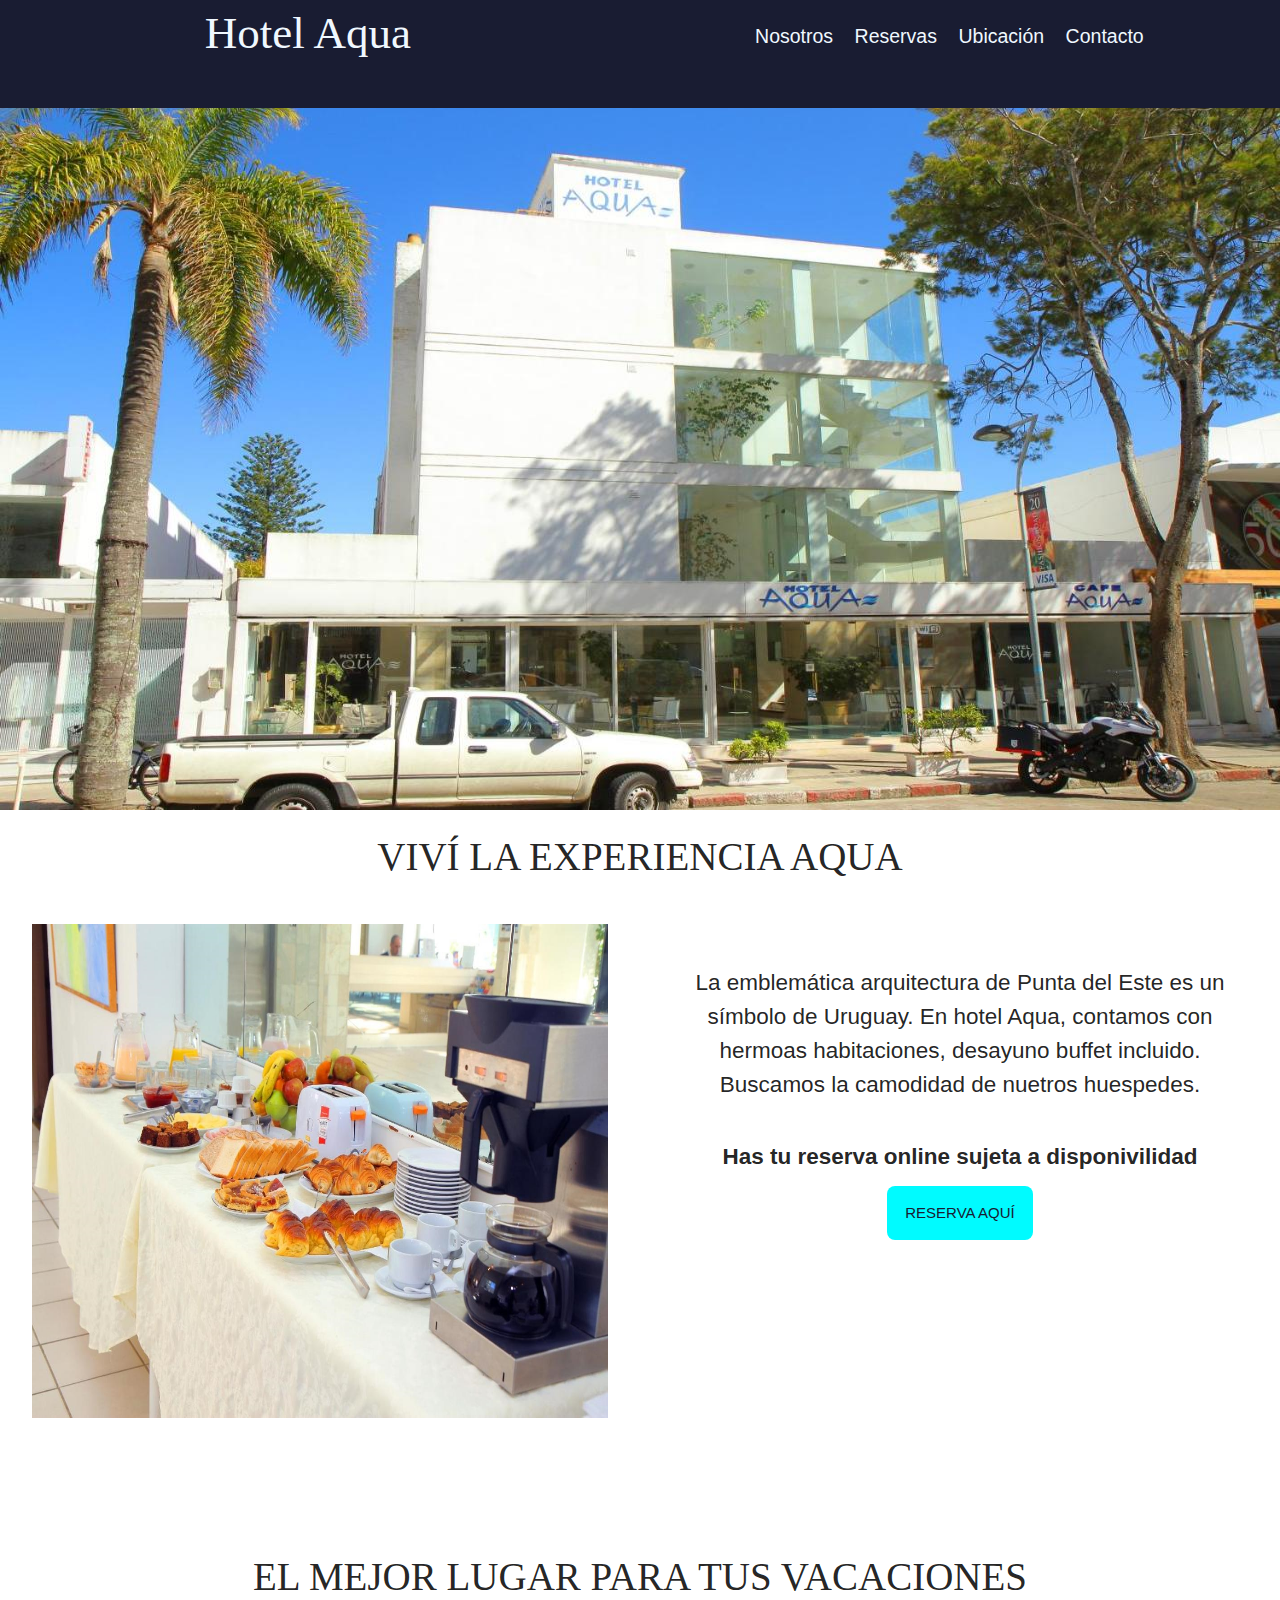
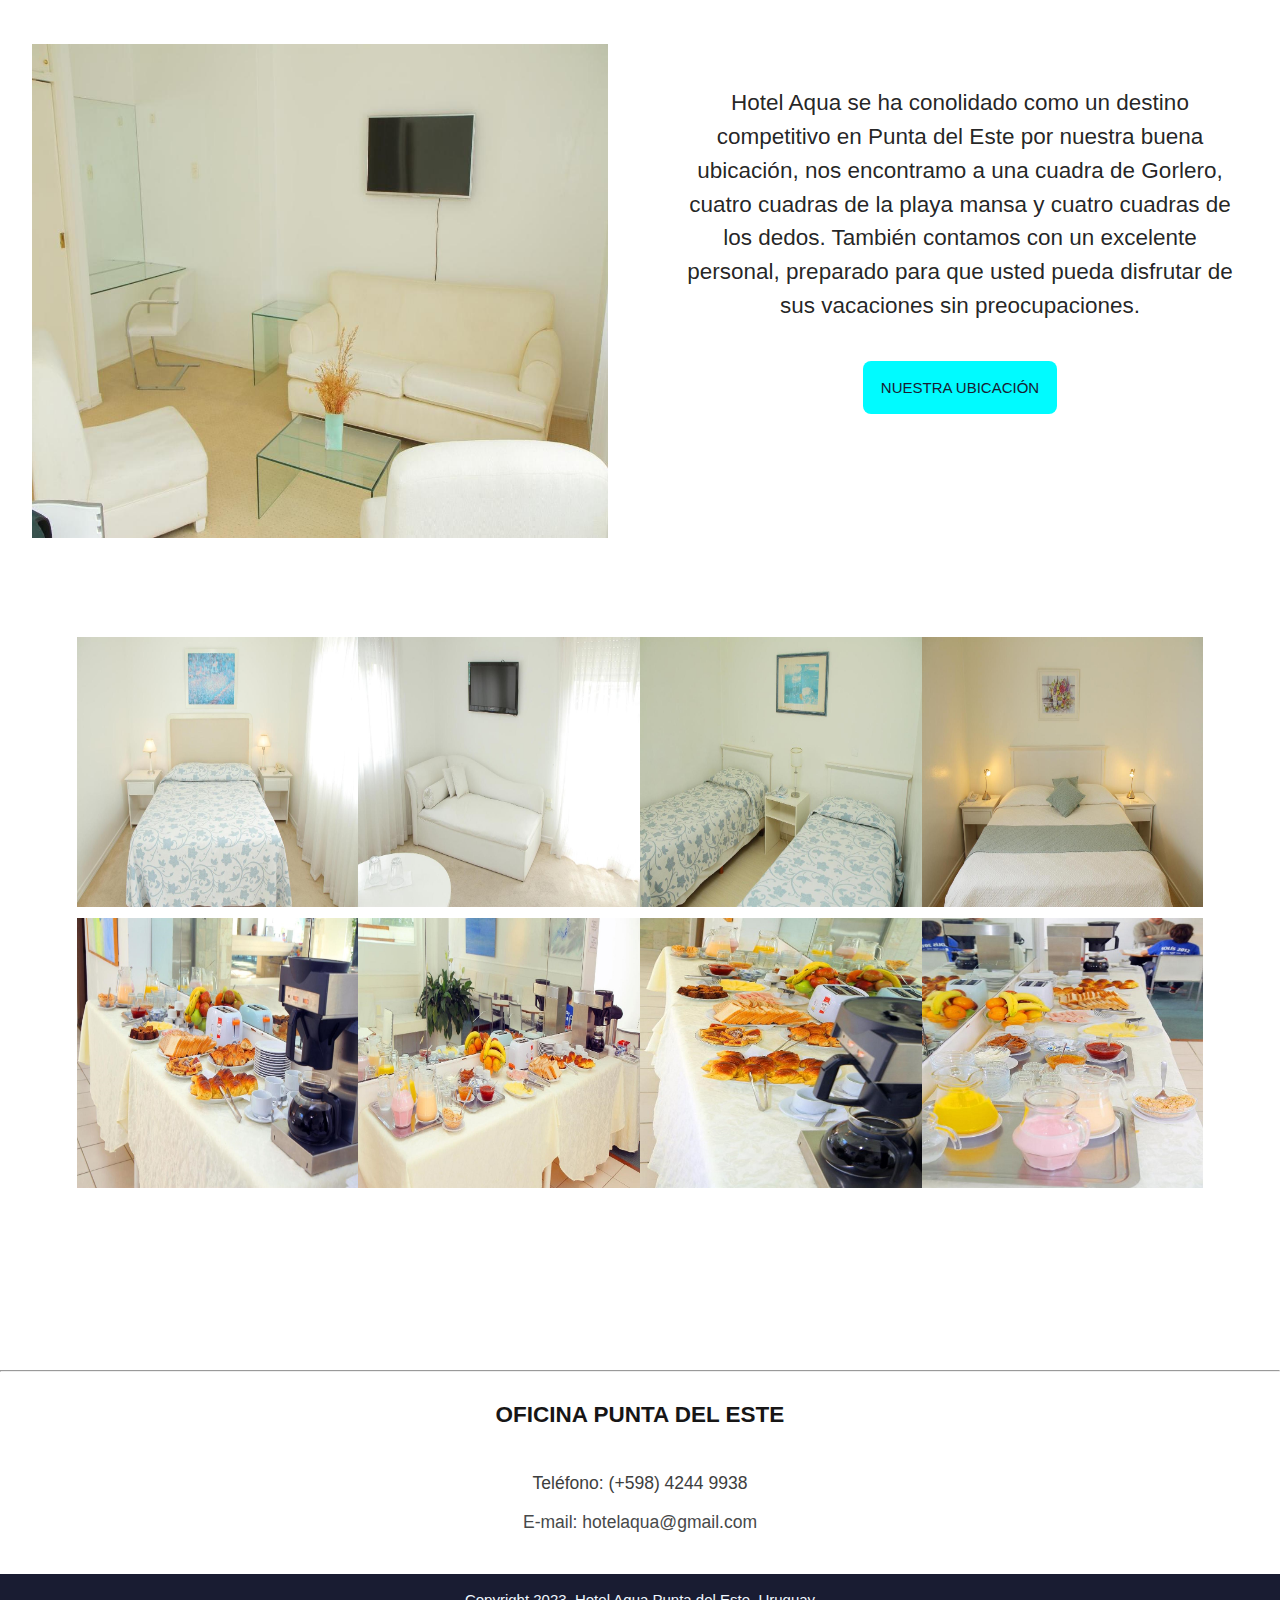
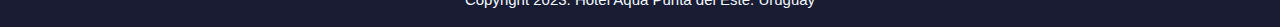
<file: index.html>
<!DOCTYPE html>
<html lang="en">
<head>
    <meta charset="UTF-8">
    <meta http-equiv="X-UA-Compatible" content="IE=edge">
    <meta name="viewport" content="width=device-width, initial-scale=1.0">
    <link rel="icon" href="img/logo.jpg">
    <link rel="stylesheet" href="styles.css">
    <link rel="stylesheet" href="https://cdnjs.cloudflare.com/ajax/libs/materialize/1.0.0/css/materialize.min.css">
    <title>Aqua Punta del Este - Hotel</title>
</head>
<body>

    <div class="resolution">
        <div class="desktop">
            <div class="presentacion">
                <div class="head">
                    <p class="titulo">Hotel Aqua</p>
                    <a class="botones" href="#nosotros">Nosotros</a>
                    <a class="botones" href="#">Reservas</a>
                    <a class="botones" href="#ubicacion">Ubicación</a>
                    <a class="botones" href="#contacto">Contacto</a>
                </div>
                <div class="imagenPresentacion">
                    <img class="imgPre" src="img/hotelDos.jpg" alt="">
                </div>
            </div>
            <section id="nosotros">
                <div class="menu">
                    <p class="menuTitulo">VIVÍ LA EXPERIENCIA AQUA</p>
                    <div class="areaDeLosMenus">
                        <div class="menuAreaUno">
                            <img src="img/desayuno.jpg" alt="" class="imagen">
                        </div>
                        <div class="menuAreaDos">
                            <p class="text">La emblemática arquitectura de Punta del Este es un símbolo de Uruguay. En hotel Aqua, contamos con hermoas habitaciones, desayuno buffet incluido. Buscamos la camodidad de nuetros huespedes.</p>
                            <p class="textDos">Has tu reserva online sujeta a disponivilidad</p>
                            <button class="boton"><a href="#" class="textBoton">RESERVA AQUÍ</a></button>
                        </div>
                    </div>
                </div>
            </section>
            <section id="ubicacion">
                <div class="menu">
                    <p class="menuTitulo">EL MEJOR LUGAR PARA TUS VACACIONES</p>
                    <div class="areaDeLosMenus">
                        <div class="menuAreaUno">
                            <img src="img/dormitorio.jpg" alt="" class="imagen">
                        </div>
                        <div class="menuAreaDos">
                            <p class="text">Hotel Aqua se ha conolidado como un destino competitivo en Punta del Este por nuestra buena ubicación, nos encontramo a una cuadra de Gorlero, cuatro cuadras de la playa mansa y cuatro cuadras de los dedos. También contamos con un excelente personal, preparado para que usted pueda disfrutar de sus vacaciones sin preocupaciones.</p>
                            <button class="boton"><a href="https://www.google.com/maps/place/Hotel+Aqua/@-34.9595637,-54.9426802,20z/data=!4m8!3m7!1s0x9575056dbb1192ed:0x89f82d4003c05889!5m2!4m1!1i2!8m2!3d-34.959509!4d-54.942616" class="textBoton">NUESTRA UBICACIÓN</a></button>
            
                        </div>
                    </div>
                </div>
            </section>
            <div class="contenedorImagenes">
                <div class="containerImgCol">
                    <img class="imgContainer" src="img/dormitorioDos.jpg" alt="">
                    <img class="imgContainer" src="img/dormitorioTres.jpg" alt="">
                    <img class="imgContainer" src="img/dormitorioCuatro.jpg" alt="">
                    <img class="imgContainer" src="img/dormitorioCinco.jpg" alt="">
                </div>
                <div class="containerImgCol">
                    <img class="imgContainer" src="img/desayuno.jpg" alt="">
                    <img class="imgContainer" src="img/desayunaDos.jpg" alt="">
                    <img class="imgContainer" src="img/desayunoTres.jpg" alt="">
                    <img class="imgContainer" src="img/desayunaCuatro.jpg" alt="">
                </div>
            </div>
        
            <hr class="linea"/>
            <section id="contacto">
                <div class="final">
                    <p class="tituloFinal">OFICINA PUNTA DEL ESTE</p>
                    <p class="textFinal">Teléfono: (+598) 4244 9938</p>
                    <p class="textFinalDos">E-mail: hotelaqua@gmail.com</p>
                </div>
            </section>
        
            <div class="copy">
                <p class="textCopy">Copyright 2023. Hotel Aqua Punta del Este. Uruguay</p>
            </div>
        </div>

        <div class="tablet">
            <div class="presentacion">
                <div class="head">
                    <p class="titulo">Hotel Aqua</p>
                    <a class="botones" href="#nosotros">Nosotros</a>
                    <a class="botones" href="reservas.html">Reservas</a>
                    <a class="botones" href="#ubicacion">Ubicación</a>
                    <a class="botones" href="#contacto">Contacto</a>
                </div>
                <div class="imagenPresentacion">
                    <img class="imgPre" src="img/hotelDos.jpg" alt="">
                </div>
            </div>
            <section id="nosotros">
                <div class="menu">
                    <p class="menuTitulo">VIVÍ LA EXPERIENCIA AQUA</p>
                    <div class="areaDeLosMenus">
                        <div class="menuAreaUno">
                            <img src="img/desayuno.jpg" alt="" class="imagen">
                        </div>
                        <div class="menuAreaDos">
                            <p class="text">La emblemática arquitectura de Punta del Este es un símbolo de Uruguay. En hotel Aqua, contamos con hermoas habitaciones, desayuno buffet incluido. Buscamos la camodidad de nuetros huespedes.</p>
                            <p class="textDos">Has tu reserva online sujeta a disponivilidad</p>
                            <button class="boton"><a href="reservas.html" class="textBoton">RESERVA AQUÍ</a></button>
                        </div>
                    </div>
                </div>
            </section>
            <section id="ubicacion">
                <div class="menu">
                    <p class="menuTitulo">EL MEJOR LUGAR PARA TUS VACACIONES</p>
                    <div class="areaDeLosMenus">
                        <div class="menuAreaUno">
                            <img src="img/dormitorio.jpg" alt="" class="imagen">
                        </div>
                        <div class="menuAreaDos">
                            <p class="text">Hotel Aqua se ha conolidado como un destino competitivo en Punta del Este por nuestra buena ubicación, nos encontramo a una cuadra de Gorlero, cuatro cuadras de la playa mansa y cuatro cuadras de los dedos. También contamos con un excelente personal, preparado para que usted pueda disfrutar de sus vacaciones sin preocupaciones.</p>
                            <button class="boton"><a href="https://www.google.com/maps/place/Hotel+Aqua/@-34.9595637,-54.9426802,20z/data=!4m8!3m7!1s0x9575056dbb1192ed:0x89f82d4003c05889!5m2!4m1!1i2!8m2!3d-34.959509!4d-54.942616" class="textBoton">NUESTRA UBICACIÓN</a></button>
            
                        </div>
                    </div>
                </div>
            </section>
            <div class="contenedorImagenes">
                <div class="containerImgCol">
                    <img class="imgContainer" src="img/dormitorioDos.jpg" alt="">
                    <img class="imgContainer" src="img/dormitorioTres.jpg" alt="">
                    <img class="imgContainer" src="img/dormitorioCuatro.jpg" alt="">
                    <img class="imgContainer" src="img/dormitorioCinco.jpg" alt="">
                </div>
                <div class="containerImgCol">
                    <img class="imgContainer" src="img/desayuno.jpg" alt="">
                    <img class="imgContainer" src="img/desayunaDos.jpg" alt="">
                    <img class="imgContainer" src="img/desayunoTres.jpg" alt="">
                    <img class="imgContainer" src="img/desayunaCuatro.jpg" alt="">
                </div>
            </div>
        
            <hr class="linea"/>
            <section id="contacto">
                <div class="final">
                    <p class="tituloFinal">OFICINA PUNTA DEL ESTE</p>
                    <p class="textFinal">Teléfono: (+598) 4244 9938</p>
                    <p class="textFinalDos">E-mail: hotelaqua@gmail.com</p>
                </div>
            </section>
        
            <div class="copy">
                <p class="textCopy">Copyright 2023. Hotel Aqua Punta del Este. Uruguay</p>
            </div>
        </div>

        <div class="movil">
            <div class="presentacion">
                <div class="head">
                    <p class="titulo">Hotel Aqua</p>
                    <a class="botones" href="#nosotros">Nosotros</a>
                    <a class="botones" href="reservas.html">Reservas</a>
                    <a class="botones" href="#ubicacion">Ubicación</a>
                    <a class="botones" href="#contacto">Contacto</a>
                </div>
                <div class="imagenPresentacion">
                    <img class="imgPre" src="img/hotelDos.jpg" alt="">
                </div>
            </div>
            <section id="nosotros">
                <div class="menu">
                    <p class="menuTitulo">VIVÍ LA EXPERIENCIA AQUA</p>
                    <div class="areaDeLosMenus">
                        <div class="menuAreaUno">
                            <img src="img/desayuno.jpg" alt="" class="imagen">
                        </div>
                        <div class="menuAreaDos">
                            <p class="text">La emblemática arquitectura de Punta del Este es un símbolo de Uruguay. En hotel Aqua, contamos con hermoas habitaciones, desayuno buffet incluido. Buscamos la camodidad de nuetros huespedes.</p>
                            <p class="textDos">Has tu reserva online sujeta a disponivilidad</p>
                            <button class="boton"><a href="reservas.html" class="textBoton">RESERVA AQUÍ</a></button>
                        </div>
                    </div>
                </div>
            </section>
            <section id="ubicacion">
                <div class="menu">
                    <p class="menuTitulo">EL MEJOR LUGAR PARA TUS VACACIONES</p>
                    <div class="areaDeLosMenus">
                        <div class="menuAreaUno">
                            <img src="img/dormitorio.jpg" alt="" class="imagen">
                        </div>
                        <div class="menuAreaDos">
                            <p class="text">Hotel Aqua se ha conolidado como un destino competitivo en Punta del Este por nuestra buena ubicación, nos encontramo a una cuadra de Gorlero, cuatro cuadras de la playa mansa y cuatro cuadras de los dedos. También contamos con un excelente personal, preparado para que usted pueda disfrutar de sus vacaciones sin preocupaciones.</p>
                            <button class="boton"><a href="https://www.google.com/maps/place/Hotel+Aqua/@-34.9595637,-54.9426802,20z/data=!4m8!3m7!1s0x9575056dbb1192ed:0x89f82d4003c05889!5m2!4m1!1i2!8m2!3d-34.959509!4d-54.942616" class="textBoton">NUESTRA UBICACIÓN</a></button>
            
                        </div>
                    </div>
                </div>
            </section>
            <div class="contenedorImagenes">
                <div class="containerImgCol">
                    <img class="imgContainer" src="img/dormitorioDos.jpg" alt="">
                    <img class="imgContainer" src="img/dormitorioTres.jpg" alt="">
                    <img class="imgContainer" src="img/dormitorioCuatro.jpg" alt="">
                    <img class="imgContainer" src="img/dormitorioCinco.jpg" alt="">
                </div>
                <div class="containerImgCol">
                    <img class="imgContainer" src="img/desayuno.jpg" alt="">
                    <img class="imgContainer" src="img/desayunaDos.jpg" alt="">
                    <img class="imgContainer" src="img/desayunoTres.jpg" alt="">
                    <img class="imgContainer" src="img/desayunaCuatro.jpg" alt="">
                </div>
            </div>
        
            <hr class="linea"/>
            <section id="contacto">
                <div class="final">
                    <p class="tituloFinal">OFICINA PUNTA DEL ESTE</p>
                    <p class="textFinal">Teléfono: (+598) 4244 9938</p>
                    <p class="textFinalDos">E-mail: hotelaqua@gmail.com</p>
                </div>
            </section>
        
            <div class="copy">
                <p class="textCopy">Copyright 2023. Hotel Aqua Punta del Este. Uruguay</p>
            </div>
        </div>
        </div>

    </div>

    <script src="https://cdnjs.cloudflare.com/ajax/libs/materialize/1.0.0/js/materialize.min.js"></script>
    <script src="js/main.js"></script>
    
</body>
</html>
</file>
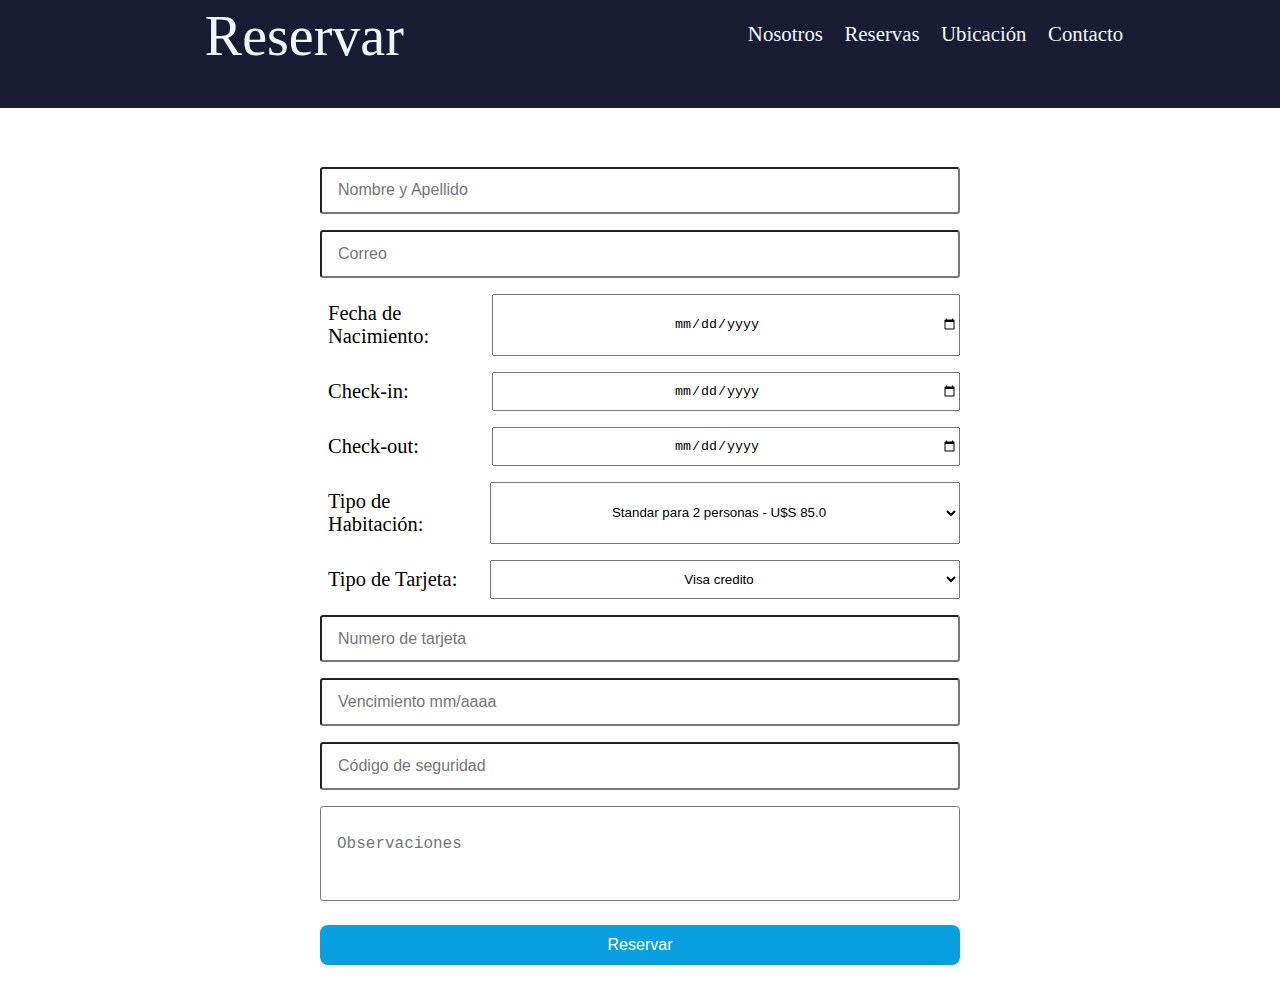
<file: reservas.html>
<!DOCTYPE html>
<html lang="en">
<head>
    <meta charset="UTF-8">
    <meta http-equiv="X-UA-Compatible" content="IE=edge">
    <link rel="icon" href="img/logo.jpg">
    <link rel="stylesheet" href="stylesReservas.css">
    <meta name="viewport" content="width=device-width, initial-scale=1.0">
    <title>Aqua Punta del Este - Reservas</title>
</head>
<body>
    <body>
        <form
            action="https://formspree.io/f/mknabjap"
            method="POST"
        >
        <div class="presentacion">
            <div class="head">
                <p class="titulo">Reservar</p>
                <a class="botones" href="index.html#nosotros">Nosotros</a>
                <a class="botones" href="#">Reservas</a>
                <a class="botones" href="index.html#ubicacion">Ubicación</a>
                <a class="botones" href="index.html#contacto">Contacto</a>
            </div>
        </div>
        <main class="main">           
            <form class="form">
                <div class="form__container">
                    <h2 class="form__title"></h2>
                    <input type="text" class="form__input" placeholder="Nombre y Apellido" name="Name">
                    <input type="email" class="form__input" placeholder="Correo" name="Email">
                    <div class="fechas">
                        <label class="text" for="fechaDeNacimiento"><span>Fecha de Nacimiento:</span></label>
                        <input type= "date" class="form__input__date" placeholder="device-width" name="Edad" id="fechaDeNacimiento">
                    </div>
                    <div class="fechas">
                        <label class="text" for="check-in"><span>Check-in:</span></label>
                        <input type= "date" class="form__input__date" placeholder="device-width" name="Check-in" id="check-in">
                    </div>
                    <div class="fechas">
                        <label class="text" for="check-out"><span>Check-out:</span></label>
                        <input type= "date" class="form__input__date" placeholder="device-width" name="Check-out" id="check-out">
                    </div>
                    <div class="fechas">
                        <label class="text" for="lang">Tipo de Habitación:</label>
                        <select class="tiposDeHabitaciones" name="Habitacion" id="lang">
                            <option value="Standar">Standar para 2 personas - U$S 85.0</option>
                            <option value="Junior Suite">Junior Suite para 2 personas - U$S 130.0</option>
                            <option value="Suite">Suite para 2 personas - U$S 140.0</option>
                            <option value="Suite_Superior">Suite Superior para 2 personas - U$S 150.0</option>
                            <option value="Cuadruple">Cuadruple - U$S 136.0</option>
                            <option value="Familiar">Familiar para 6 personas - U$S 150.0</option>
                        </select>
                    </div>
                    <div class="fechas">
                        <label class="text" for="paraTarjeta">Tipo de Tarjeta:</label>
                        <select class="tiposDeHabitaciones" name="tarjeta" id="paraTarjeta">
                            <option value="Visa">Visa credito</option>
                            <option value="MasterCard">MasterCard credito</option>
                            <option value="American">American expres credito</option>
                        </select>
                    </div>
                    <input type="text" class="form__input" placeholder="Numero de tarjeta" name="NumeroDeTarjeta">
                    <input type="text" class="form__input" placeholder="Vencimiento mm/aaaa" name="Vencimiento">
                    <input type="text" class="form__input" placeholder="Código de seguridad" name="Codigo de seguridad">
                    <textarea class="form__input form__input--message" placeholder="Observaciones" name="message"></textarea>
                    <input type="submit" value="Reservar" class="form__cta" onclick="location.href = location.ancestorOrigins">
                </div>
            </form>
            
        </main>
    
    </body>
</body>
</html>
</file>
<file: styles.css>
*{
    margin: 0;
    padding: 0;
    box-sizing: border-box;
}

/**         MOVIL        **/
@media (max-width: 767px){
    .desktop{
        display: none;
    }
    .tablet{
        display: none;
    }
    .presentacion{
        width: 100%;
        height: 80vh;
    }
    .head{
        width: 100%;
        height: 10vh;
        background-color: #191c32;
        padding-left: 6%;
        display: flex;
        position: fixed;
    }
    .titulo{
        padding-top: 1%;
        font-size: 140%;
        font-family: 'Times New Roman', Times, serif;
        color: aliceblue;
        padding-right: 18%;
    }
    .botones{
        color: aliceblue;
        font-size: 90%;
        padding-top: 2%;
        padding-left: 2%;
    }
    .imagenPresentacion{
        width: 100%;
        height: 90vh;
    }
    .imgPre{
        margin-top: 10vh;
        width: 100%;
        height: 80vh;
    }
    .menu{
        width: 100%;
        height: 90vh;
    }
    .menu .areaDeLosMenus{
        display: flexbox;
    }
    .menu .menuTitulo{
        font-size: 150%;
        text-align: center;
        font-family: 'Times New Roman', Times, serif;
        padding-top: 12vh;
        padding-bottom: 5%;
        height: 18vh;
    }
    .menu .menuAreaUno{
        height: 40vh;
        width: 100%;
    }
    .menu .imagen{
        padding: 5%;
        height: 40vh;
        width: 100%;
    }
    .menu .menuAreaDos{
        text-align: center;
        height: 40vh;
        width: 100%;
    }
    .menu .text{
        text-align: center;
        font-size: 2.5vh;
        padding: 4%;
    }
    .menu .textDos{
        font-weight: bold;
        text-align: center;
        font-size: 2.5vh;
        margin-bottom: 2%;
    }
    .menu .boton{
        background-color: rgb(0, 251, 255);
        border-radius: 8px;
        padding: 2vh;
        border: none;
    }
    .menu .boton .textBoton{
        color: #191c32;
    }
    .contenedorImagenes{
        width: 100%;
        height: 90vh;
        padding: 6%;
    }
    .containerImgCol{
        width: 100%;
        height: 30vh;
        display: flex;
        margin-bottom: 1%;
        border-radius: 6px;
        margin-top: 6%;
    }
    .imgContainer{
        width: 25%;
    }
    .final .tituloFinal{
        color: rgb(23, 22, 22);
        text-align: center;
        padding-bottom: 2%;
        font-size: 150%;
        font-weight: bold;
    }
    .final .textFinal{
        color: rgb(61, 62, 62);
        text-align: center;
        padding-top: 1%;
        font-size: 117%;
    }
    .final .textFinalDos{
        color: rgb(71, 73, 74);
        padding-top: 1%;
        text-align: center;
        font-size: 117%;
        padding-bottom: 3%;
    }
    .copy{
        background-color: #191c32;
        padding: 1.2%;
    }
    .copy .textCopy{
        color: aliceblue;
        text-align: center;
    }
}

/**         TABLET       **/
@media (min-width: 768px) and (max-width: 990px){
    .desktop{
        display: none;
    }
    .movil{
        display: none;
    }  
    .presentacion{
        width: 100%;
        height: 80vh;
    }
    .head{
        width: 100%;
        height: 12vh;
        background-color: #191c32;
        padding-left: 10%;
        display: flex;
        position: fixed;
    }
    .titulo{
        padding-top: 1%;
        font-size: 220%;
        font-family: 'Times New Roman', Times, serif;
        color: aliceblue;
        padding-right: 26%;
    }
    .botones{
        color: aliceblue;
        font-size: 130%;
        padding-top: 2%;
        padding-left: 2%;
    }
    .imagenPresentacion{
        width: 100%;
        height: 90vh;
    }
    .imgPre{
        margin-top: 10vh;
        width: 100%;
        height: 80vh;
    }
    .menu{
        width: 100%;
        height: 80vh;
    }
    .menu .areaDeLosMenus{
        display: flex;
    }
    .menu .menuTitulo{
        font-size: 260%;
        text-align: center;
        font-family: 'Times New Roman', Times, serif;
        padding-top: 12vh;
        padding-bottom: 5%;
        height: 18vh;
    }
    .menu .menuAreaUno{
        height: 62vh;
        width: 50vw;
    }
    .menu .imagen{
        padding: 5%;
        height: 62vh;
        width: 50vw;
    }
    .menu .menuAreaDos{
        text-align: center;
        height: 62vh;
        width: 50vw;
    }
    .menu .text{
        text-align: center;
        font-size: 2.5vh;
        margin-top: 4vh;
        padding: 6%;
    }
    .menu .textDos{
        font-weight: bold;
        text-align: center;
        font-size: 2.5vh;
        margin-bottom: 2%;
    }
    .menu .boton{
        background-color: rgb(0, 251, 255);
        border-radius: 8px;
        padding: 2vh;
        border: none;
    }
    .menu .boton .textBoton{
        color: #191c32;
    }
    .contenedorImagenes{
        width: 100%;
        height: 90vh;
        padding: 6%;
    }
    .containerImgCol{
        width: 100%;
        height: 30vh;
        display: flex;
        margin-bottom: 1%;
        border-radius: 6px;
    }
    .imgContainer{
        width: 25%;
    }
    .final .tituloFinal{
        color: rgb(23, 22, 22);
        text-align: center;
        padding-top: 2%;
        padding-bottom: 2%;
        font-size: 150%;
        font-weight: bold;
    }
    .final .textFinal{
        color: rgb(61, 62, 62);
        text-align: center;
        padding-top: 1%;
        font-size: 117%;
    }
    .final .textFinalDos{
        color: rgb(71, 73, 74);
        padding-top: 1%;
        text-align: center;
        font-size: 117%;
        padding-bottom: 3%;
    }
    .copy{
        background-color: #191c32;
        padding: 1.2%;
    }
    .copy .textCopy{
        color: aliceblue;
        text-align: center;
    }
}

/**         DESKTOP      **/
@media (min-width: 991px){
    .tablet{
        display: none;
    }
    .movil{
        display: none;
    }
    .presentacion{
        width: 100%;
        height: 80vh;
    }
    .head{
        width: 100%;
        height: 12vh;
        background-color: #191c32;
        padding-left: 16%;
        display: flex;
        position: fixed;
    }
    .titulo{
        font-size: 300%;
        font-family: 'Times New Roman', Times, serif;
        color: aliceblue;
        padding-right: 30%;
    }
    .botones{
        color: aliceblue;
        font-size: 130%;
        padding-top: 2%;
        padding-left: 2%;
    }
    .imagenPresentacion{
        width: 100%;
        height: 90vh;
    }
    .imgPre{
        margin-top: 10vh;
        width: 100%;
        height: 80vh;
    }
    .menu{
        width: 100%;
        height: 80vh;
    }
    .menu .areaDeLosMenus{
        display: flex;
    }
    .menu .menuTitulo{
        font-size: 260%;
        text-align: center;
        font-family: 'Times New Roman', Times, serif;
        padding-top: 12vh;
        padding-bottom: 5%;
        height: 18vh;
    }
    .menu .menuAreaUno{
        height: 62vh;
        width: 50vw;
    }
    .menu .imagen{
        padding: 5%;
        height: 62vh;
        width: 50vw;
    }
    .menu .menuAreaDos{
        text-align: center;
        height: 62vh;
        width: 50vw;
    }
    .menu .text{
        text-align: center;
        font-size: 2.5vh;
        margin-top: 4vh;
        padding: 6%;
    }
    .menu .textDos{
        font-weight: bold;
        text-align: center;
        font-size: 2.5vh;
        margin-bottom: 2%;
    }
    .menu .boton{
        background-color: rgb(0, 251, 255);
        border-radius: 8px;
        padding: 2vh;
        border: none;
    }
    .menu .boton .textBoton{
        color: #191c32;
    }
    .contenedorImagenes{
        width: 100%;
        height: 90vh;
        padding: 6%;
    }
    .containerImgCol{
        width: 100%;
        height: 30vh;
        display: flex;
        margin-bottom: 1%;
        border-radius: 6px;
    }
    .imgContainer{
        width: 25%;
    }
    .final .tituloFinal{
        color: rgb(23, 22, 22);
        text-align: center;
        padding-top: 2%;
        padding-bottom: 2%;
        font-size: 150%;
        font-weight: bold;
    }
    .final .textFinal{
        color: rgb(61, 62, 62);
        text-align: center;
        padding-top: 1%;
        font-size: 117%;
    }
    .final .textFinalDos{
        color: rgb(71, 73, 74);
        padding-top: 1%;
        text-align: center;
        font-size: 117%;
        padding-bottom: 3%;
    }
    .copy{
        background-color: #191c32;
        padding: 1.2%;
    }
    .copy .textCopy{
        color: aliceblue;
        text-align: center;
    }
}
</file>
<file: stylesReservas.css>
*{
    margin: 0;
    padding: 0;
    box-sizing: border-box;
}
@media (min-width: 451px){
    .presentacion{
        width: 100%;
        height: 12vh;
    }
    .head{
        width: 100%;
        height: 12vh;
        background-color: #191c32;
        padding-left: 16%;
        display: flex;
        position: fixed;
    }
    .titulo{
        padding-top: 0.4%;
        font-size: 350%;
        font-family: 'Times New Roman', Times, serif;
        color: aliceblue;
        padding-right: 30%;
    }
    .botones{
        color: aliceblue;
        font-size: 130%;
        padding-top: 2%;
        padding-left: 2%;
        text-decoration: none;
    }
    .tiposDeHabitaciones{
        width: 76%;
        text-align: center;
    }
    .form{
        background-color: #fff;
        width: 100%;
        max-width: 400px;
        color: #191c32;
        border-radius: 1em;
        padding: 3.5em 1.5em;
    }
    .form__container{
        width: 50%;
        display: grid;
        gap: 1em;
        grid-auto-columns: 100%;
        margin-left: 25%;
    }
    .form__title{
        text-align: center;
        font-size: 1.9rem;
        margin-bottom: 1.4em;
    }
    .form__input{
        font-size: 1rem;
        padding: .8em 1em;
        border-radius: 0.2em ;
    }
    .form__input--message{
        resize: none;
        padding: 1.8em 1em;
        margin-bottom: .5em;
    }
    .form__cta{
        background-color: #089FE0;
        color: #fff;
        border: none;
        font-weight: 300;
        font-size: 1rem;
        padding: .7em 0;
        border-radius: 8px;
        cursor: pointer;
        font-weight: 400;
        margin-bottom: 5%;
    }
    .fechas{
        display: flex;
    }
    .text{
        width: 25%;
        font-size: 128%;
        padding: 8px;
        margin-right: 15px;
    }
    .form__input__date{
        width: 75%;
        text-align: center;
    }
}

@media (max-width:450px){
    .form{
        background-color: #fff;
        width: 100%;
        margin: auto;
        max-width: 400px;
        color: #191c32;
        border-radius: 1em;
        padding: 3em 1em;
    }
    .form__container{
        width: 50%;
        display: grid;
        gap: 1em;
        grid-auto-columns: 100%;
        margin-left: 25%;
    }
    .form__title{
        text-align: center;
        font-size: 1.9rem;
        margin-bottom: 1.4em;
    }
    .form__input{
        font-size: 1rem;
        padding: .8em 1em;
        border-radius: 0.2em ;
    }
    .form__input--message{
        resize: none;
        padding: 1.8em 1em;
        margin-bottom: .5em;
    }
    .form__cta{
        background-color: #089FE0;
        color: #fff;
        border: none;
        font-weight: 300;
        font-size: 1rem;
        padding: .7em 0;
        border-radius: 8px;
        cursor: pointer;
        font-weight: 400;
    }
    .fechas{
        text-align: center;
        margin-bottom: 6px;
        height: 140%;
    }
    .text{
        width: 25%;
        font-size: 128%;
        padding: 8px;
    }
    .form__input__date{
        width: 91%;
        text-align: center;
        padding: 4%;
        font-size: 110%;
    }
    .tiposDeHabitaciones{
        width: 100%;
        text-align: center;
        padding: 4%;
        font-size: 104%;
    }
}
</file>
